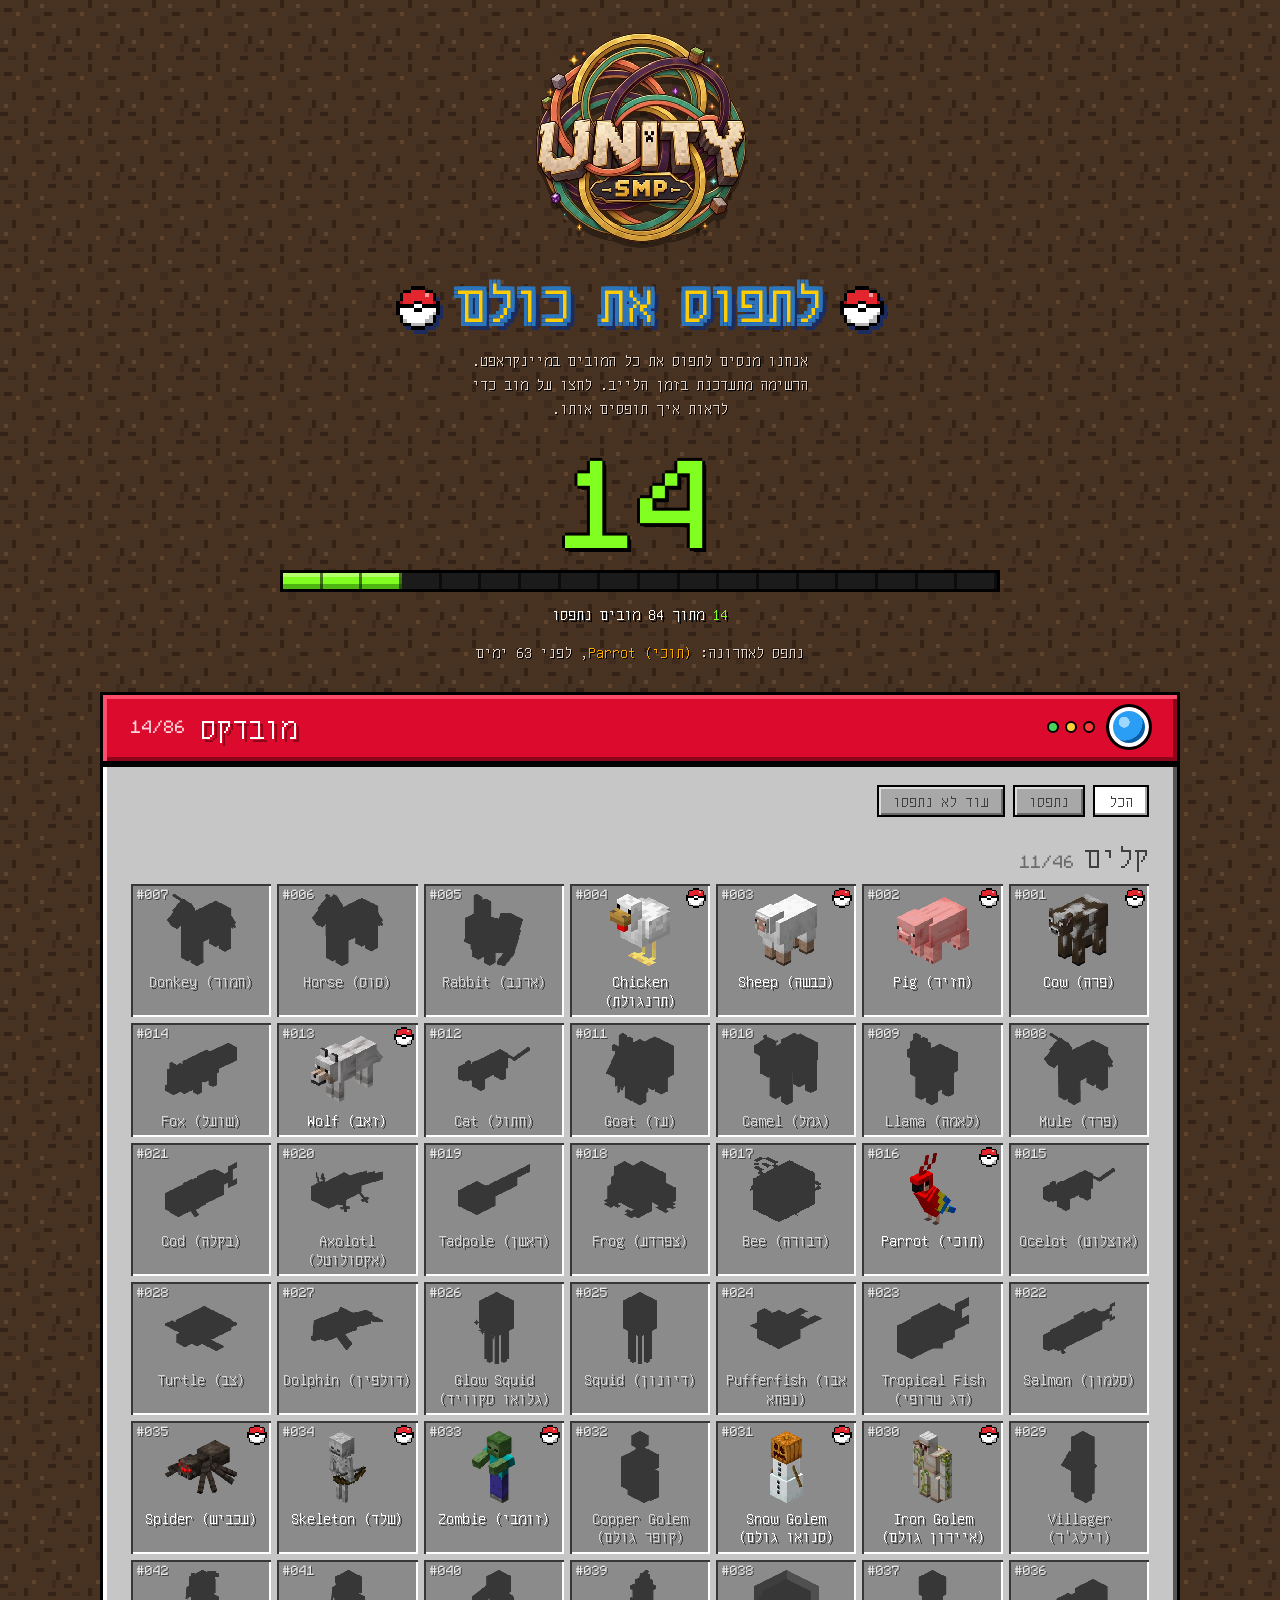
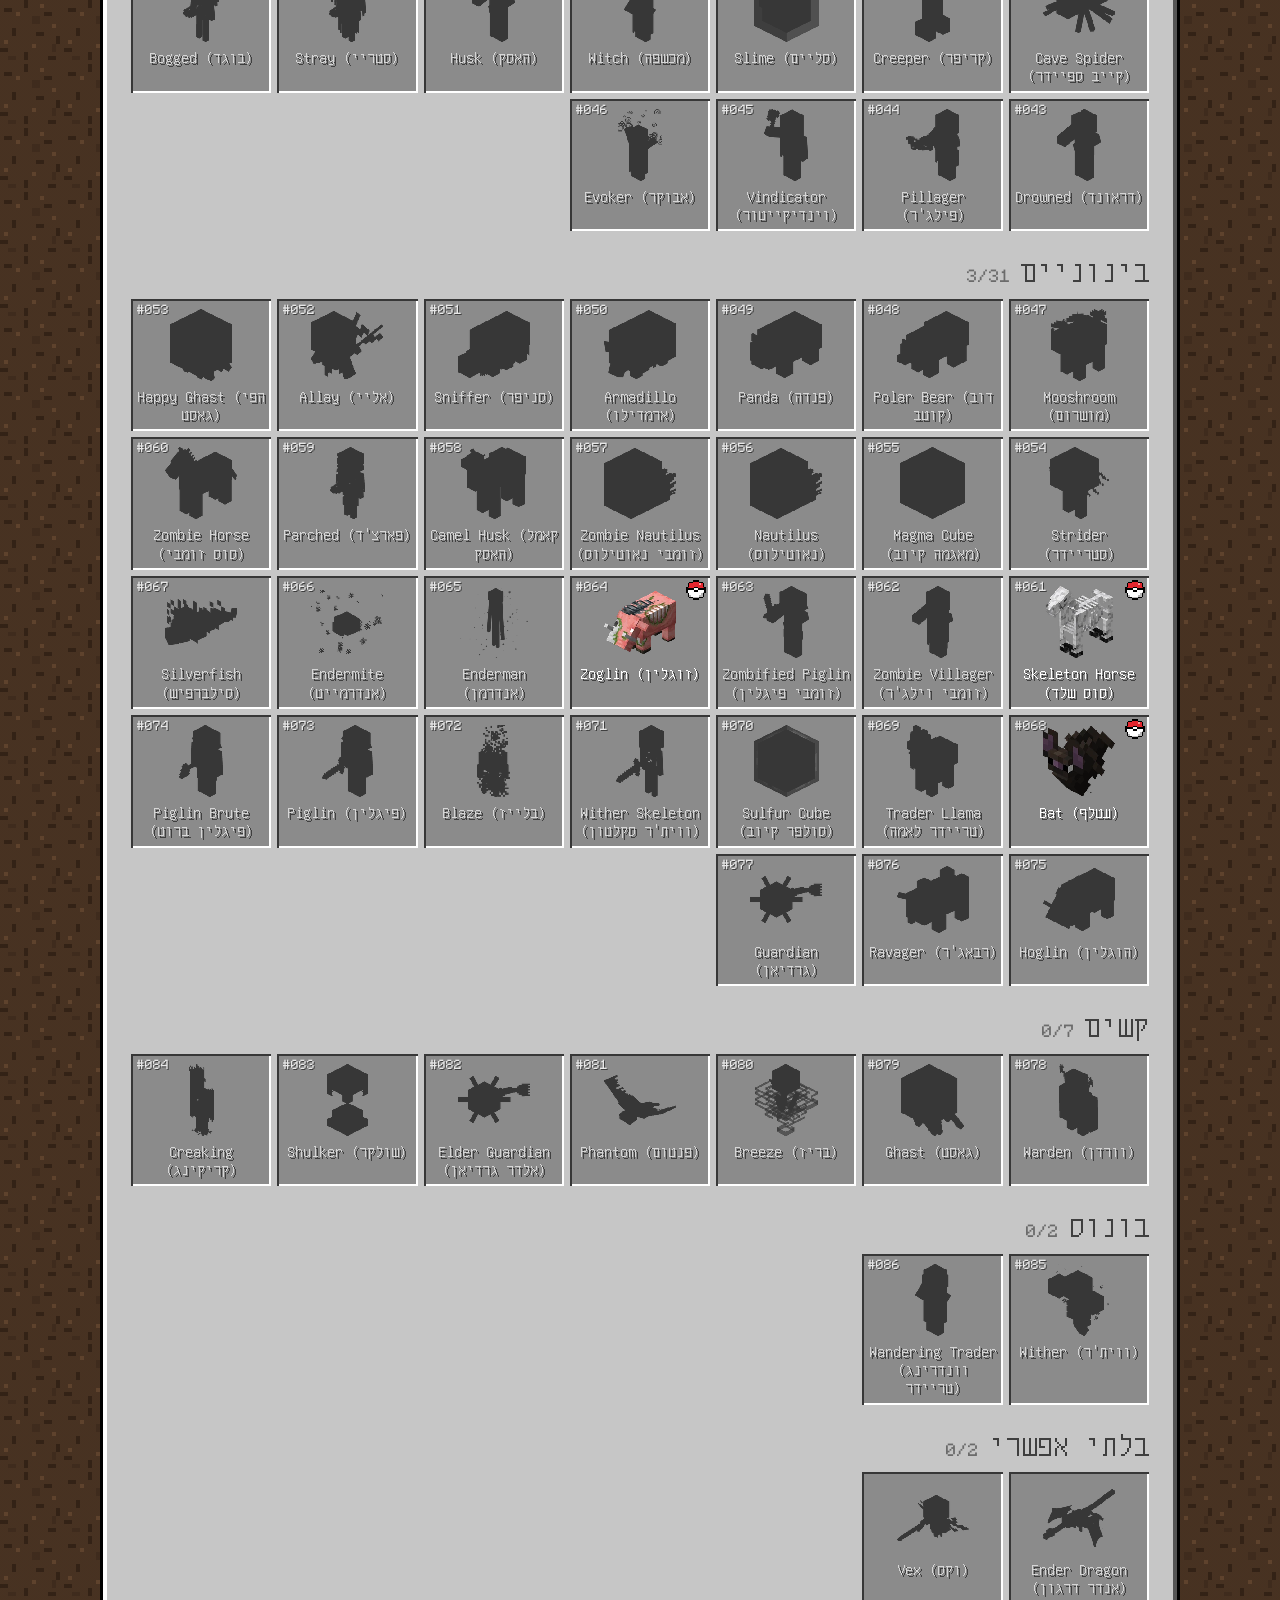
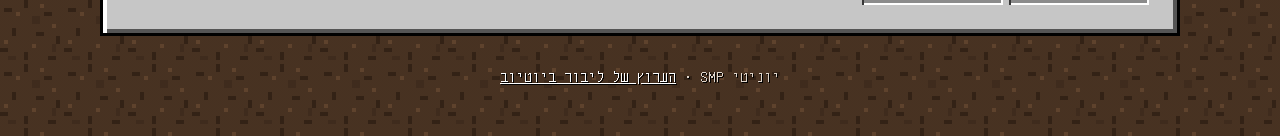
<file: docs/index.html>
<!doctype html>
<html lang="he" dir="rtl">
<head>
<meta charset="utf-8">
<meta name="viewport" content="width=device-width, initial-scale=1, viewport-fit=cover">
<title>לתפוס את כולם · יוניטי SMP</title>
<meta name="description" content="כל המובים במיינקראפט. הרשימה מתעדכנת בזמן הלייב.">
<link rel="icon" href="favicon.png">
<link rel="preload" href="fonts/unifont-he.woff2" as="font" type="font/woff2" crossorigin>
<link rel="stylesheet" href="fonts.css">
<link rel="stylesheet" href="mobs.css">
<style>
  :root {
    --dirt: #3a2a1e;
    --gui: #c6c6c6;
    --gui-hi: #ffffff;
    --gui-lo: #555555;
    --slot: #8b8b8b;
    --slot-lo: #373737;
    --ink: #3f3f3f;
    --xp: #80ff20;
    --xp-deep: #2f6b0c;
    --gold: #ffaa00;
    --tip: #100010;
    --tip-edge: #28007f;
    --poke-yellow: #ffcb05;
    --poke-blue: #2a75bb;
    --poke-navy: #1d2c5e;
    --dex-red: #dc0a2d;
    --dex-red-lo: #8b0618;
    --pixel: "Unifont", monospace;
    --digits: "Monocraft", "Unifont", monospace;
    --body: "Unifont", monospace;
  }
  * { box-sizing: border-box; }
  html { background: var(--dirt); }
  body {
    margin: 0;
    font: 400 16px/1.5 var(--body);
    color: #fff;
    font-synthesis: none;
    -webkit-font-smoothing: none;
    font-smooth: never;
    background-color: var(--dirt);
    /* darkened dirt, like the Minecraft options screen */
    background-image:
      linear-gradient(rgba(20,12,6,.55), rgba(20,12,6,.55)),
      url("data:image/svg+xml,%3Csvg xmlns='http://www.w3.org/2000/svg' viewBox='0 0 16 16' shape-rendering='crispEdges'%3E%3Crect width='16' height='16' fill='%23866043'/%3E%3Cg fill='%23593d29'%3E%3Crect x='1' y='2' width='2' height='1'/%3E%3Crect x='6' y='0' width='1' height='2'/%3E%3Crect x='11' y='3' width='2' height='1'/%3E%3Crect x='3' y='7' width='1' height='2'/%3E%3Crect x='9' y='8' width='2' height='1'/%3E%3Crect x='14' y='9' width='1' height='2'/%3E%3Crect x='0' y='12' width='2' height='1'/%3E%3Crect x='6' y='13' width='1' height='2'/%3E%3Crect x='12' y='14' width='2' height='1'/%3E%3C/g%3E%3Cg fill='%23b9855c'%3E%3Crect x='4' y='3' width='1' height='1'/%3E%3Crect x='13' y='6' width='1' height='1'/%3E%3Crect x='1' y='10' width='1' height='1'/%3E%3Crect x='8' y='11' width='1' height='1'/%3E%3Crect x='10' y='1' width='1' height='1'/%3E%3C/g%3E%3Cg fill='%23735139'%3E%3Crect x='8' y='4' width='2' height='2'/%3E%3Crect x='2' y='14' width='2' height='1'/%3E%3Crect x='13' y='11' width='1' height='2'/%3E%3C/g%3E%3C/svg%3E");
    background-size: auto, 64px 64px;
    image-rendering: pixelated;
    padding: max(24px, env(safe-area-inset-top)) 16px max(32px, env(safe-area-inset-bottom));
  }
  .wrap { max-width: 1080px; margin-inline: auto; }

  /* ---------- hero: the XP bar is the counter ---------- */
  header { text-align: center; padding-block: 0 28px; }
  .logo { display: block; width: min(240px, 60vw); height: auto; margin: 0 auto 4px; filter: drop-shadow(0 6px 0 rgba(0,0,0,.35)); }
  h1 {
    font: 400 56px/1.1 var(--pixel);
    margin: 0 0 16px;
    display: flex; align-items: center; justify-content: center; gap: 18px;
    color: var(--poke-yellow);
    /* Pokemon-logo look: yellow letters, thick blue pixel outline, navy drop */
    text-shadow:
      -4px 0 var(--poke-blue), 4px 0 var(--poke-blue), 0 -4px var(--poke-blue), 0 4px var(--poke-blue),
      -4px -4px var(--poke-blue), 4px -4px var(--poke-blue), -4px 4px var(--poke-blue), 4px 4px var(--poke-blue),
      7px 8px 0 var(--poke-navy), 4px 8px 0 var(--poke-navy), 8px 4px 0 var(--poke-navy);
  }
  h1 .ball { width: 44px; height: 44px; flex: none; filter: drop-shadow(3px 4px 0 var(--poke-navy)); }
  .lede { margin: 0 auto 28px; max-width: 46ch; color: #e0d6cc; text-shadow: 1px 1px 0 #000; }
  .level {
    font: 400 clamp(64px, 14vw, 112px)/1 var(--digits);
    color: var(--xp);
    text-shadow: -3px 0 #000, 3px 0 #000, 0 -3px #000, 0 3px #000, 4px 4px 0 #000;
    font-variant-numeric: tabular-nums;
  }
  .xp {
    position: relative;
    height: 22px;
    max-width: 720px;
    margin: 10px auto 10px;
    background: #1b1b1b;
    border: 3px solid #000;
    direction: ltr; /* fills left to right, like the game */
  }
  .xp-fill {
    height: 100%;
    width: var(--p, 0%);
    background: linear-gradient(#b5ff6b 0 25%, var(--xp) 25% 70%, #4fb512 70%);
    transition: width 1.4s cubic-bezier(.2,.8,.2,1);
  }
  .xp::after { /* segment notches */
    content: ""; position: absolute; inset: 0;
    background: repeating-linear-gradient(90deg, transparent 0 calc(100%/18 - 3px), rgba(0,0,0,.55) calc(100%/18 - 3px) calc(100%/18));
    pointer-events: none;
  }
  .count { margin: 0; text-shadow: 2px 2px 0 #000; }
  .count b { color: var(--xp); font-weight: 400; }
  .last { margin: 14px 0 0; color: #e0d6cc; text-shadow: 1px 1px 0 #000; min-height: 1.5em; }
  .last b { color: var(--gold); font-weight: 400; }

  /* ---------- inventory panel ---------- */
  .gui {
    background: var(--gui);
    color: var(--ink);
    border: 3px solid #000;
    box-shadow: inset 4px 4px 0 var(--gui-hi), inset -4px -4px 0 var(--gui-lo);
    padding: 20px clamp(12px, 3vw, 28px) 28px;
  }
  .gui { --pad: clamp(12px, 3vw, 28px); }
  .dex-top {
    display: flex; align-items: center; gap: 14px;
    margin: -20px calc(-1 * var(--pad)) 18px;
    padding: 12px var(--pad) 14px;
    background: var(--dex-red);
    box-shadow: inset 4px 4px 0 #ff4d6a, inset -4px -4px 0 var(--dex-red-lo);
    border-bottom: 6px solid #000;
    color: #fff;
  }
  .lens { /* the big blue Pokedex lens */
    width: 40px; height: 40px; flex: none;
    background: radial-gradient(circle at 35% 35%, #9fd8ff 0 18%, #2a9df4 19% 62%, #0a5ea8 63%);
    border: 4px solid #fff; outline: 3px solid #000; border-radius: 50%;
  }
  .dots { display: flex; gap: 6px; }
  .dots i { width: 12px; height: 12px; border: 2px solid #000; border-radius: 50%; }
  .dots i:nth-child(1) { background: #ff3b3b; } .dots i:nth-child(2) { background: #ffd23b; } .dots i:nth-child(3) { background: #47d45a; }
  .dex-top b { font: 400 32px/1 var(--pixel); text-shadow: 3px 3px 0 var(--dex-red-lo); margin-inline-start: auto; }
  .dex-top small { font: 400 16px var(--digits); color: #ffd6dc; }
  .tabs { display: flex; flex-wrap: wrap; gap: 8px; margin-bottom: 8px; }
  .tab {
    font: 400 16px var(--body);
    color: var(--ink);
    background: #a8a8a8;
    border: 2px solid #000;
    box-shadow: inset 2px 2px 0 #dcdcdc, inset -2px -2px 0 #6b6b6b;
    padding: 6px 14px;
    cursor: pointer;
  }
  .tab[aria-pressed="true"] { background: var(--gui-hi); box-shadow: inset -2px -2px 0 #a8a8a8; }
  .tab:focus-visible, .slot:focus-visible, a:focus-visible { outline: 3px solid var(--gold); outline-offset: 2px; }

  section { margin-top: 22px; }
  h2 {
    font: 400 32px/1.1 var(--pixel);
    margin: 0 0 10px;
    display: flex; align-items: baseline; gap: 10px;
  }
  h2 small { font: 400 16px var(--digits); color: #6b6b6b; }
  .grid {
    display: grid;
    grid-template-columns: repeat(auto-fill, minmax(128px, 1fr));
    gap: 6px;
  }
  .slot {
    display: grid; justify-items: center; align-content: start; gap: 6px;
    background: var(--slot);
    border: 0;
    box-shadow: inset 2px 2px 0 var(--slot-lo), inset -2px -2px 0 var(--gui-hi);
    padding: 10px 4px 8px;
    color: #fff;
    font: 400 16px/1.15 var(--body);
    text-shadow: 2px 2px 0 #3f3f3f;
    cursor: pointer;
    min-height: 104px;
  }
  .slot:hover, .slot[aria-current="true"] { background: #a6a6a6; }
  .slot .name { text-align: center; overflow-wrap: anywhere; }
  .slot:not(.got) .name { color: #d6d6d6; }
  .slot { position: relative; }
  .slot .mob { --w: 72px; }
  .slot .no { position: absolute; top: 4px; left: 6px; font: 400 12px/1 var(--digits); color: #e8e8e8; text-shadow: 1px 1px 0 #3f3f3f; direction: ltr; }
  .slot .mark { position: absolute; top: 4px; right: 4px; width: 20px; height: 20px; }
  .empty { color: #6b6b6b; margin: 6px 0 0; }

  /* ---------- inspector: Minecraft tooltip ---------- */
  .tip {
    position: sticky; bottom: 12px;
    margin-top: 22px;
    background: var(--tip);
    color: #fff;
    border: 3px solid #000;
    box-shadow: inset 0 0 0 3px var(--tip-edge);
    padding: 14px 18px;
    display: grid; grid-template-columns: auto 1fr; gap: 4px 16px; align-items: center;
  }
  .tip .mob { --w: 96px; grid-column: 1; grid-row: 1 / span 4; }
  .tip h3 .no { font: 400 24px var(--digits); color: #aaaaaa; margin-inline-end: 10px; }
  .badges { display: flex; flex-wrap: wrap; gap: 8px; }
  .badge { font: 400 16px/1 var(--body); color: #fff; padding: 5px 10px 4px; border: 2px solid #000; box-shadow: inset 0 -3px 0 rgba(0,0,0,.3); text-shadow: 1px 1px 0 rgba(0,0,0,.6); }
  .badge.overworld { background: #5aa83b; } .badge.nether { background: #b02e26; } .badge.end { background: #8a3fb3; }
  .badge.t1 { background: #3c8527; } .badge.t2 { background: #c99a06; } .badge.t3 { background: #d0532c; } .badge.t4 { background: #4a6fd6; } .badge.t0 { background: #5a4a3e; }
  .tip > :not(.mob) { grid-column: 2; }
  .tip h3 { margin: 0; font: 400 32px/1.2 var(--pixel); }
  .tip[hidden] { display: none; }
  .tip p { margin: 0; color: #d0c8ff; }
  .tip .st { color: #aaaaaa; }
  .tip .st.got { color: var(--xp); }
  .tip .how { color: #fff; }

  footer { text-align: center; margin-top: 28px; color: #e0d6cc; text-shadow: 1px 1px 0 #000; }
  footer a { color: #fff; }

  @media (max-width: 480px) {
    .grid { grid-template-columns: repeat(auto-fill, minmax(104px, 1fr)); }
    h1 { font-size: 34px; gap: 10px; }
    h1 .ball { width: 28px; height: 28px; }
    .tip .mob { --w: 64px; }
  }
  @media (prefers-reduced-motion: reduce) { .xp-fill { transition: none; } }
</style>
</head>
<body>
<div class="wrap">
  <header>
    <img class="logo" src="unity-logo.webp" width="475" height="480" alt="Unity SMP">
    <h1><span class="ball" data-ball></span>לתפוס את כולם<span class="ball" data-ball></span></h1>
    <p class="lede">אנחנו מנסים לתפוס את כל המובים במיינקראפט. הרשימה מתעדכנת בזמן הלייב. לחצו על מוב כדי לראות איך תופסים אותו.</p>
    <div class="level" id="level" aria-hidden="true">0</div>
    <div class="xp" role="progressbar" aria-label="מובים שנתפסו" aria-valuemin="0" id="xp"><div class="xp-fill"></div></div>
    <p class="count" id="count">טוען…</p>
    <p class="last" id="last"></p>
  </header>

  <main class="gui">
    <div class="dex-top" aria-hidden="true">
      <span class="lens"></span>
      <span class="dots"><i></i><i></i><i></i></span>
      <b>מובדקס</b>
      <small id="dexcount"></small>
    </div>
    <div class="tabs" role="group" aria-label="סינון">
      <button class="tab" data-f="all" aria-pressed="true">הכל</button>
      <button class="tab" data-f="got" aria-pressed="false">נתפסו</button>
      <button class="tab" data-f="missing" aria-pressed="false">עוד לא נתפסו</button>
    </div>
    <div id="sections"></div>
    <div class="tip" id="tip" aria-live="polite" hidden></div>
  </main>

  <footer>
    <p>יוניטי SMP · <a id="yt" href="https://www.youtube.com/@livourmana">הערוץ של ליבור ביוטיוב</a></p>
  </footer>
</div>

<script src="mobs.js"></script>
<script>
document.querySelectorAll("[data-ball]").forEach(b => b.innerHTML = BALL_SVG);
const WINGS = { overworld: "אוברוורלד", nether: "נת'ר", end: "אנד" };
const LEVEL = { 1: "קל", 2: "בינוני", 3: "קשה", 4: "בונוס", 0: "בלתי אפשרי" };
const TIERS = [
  [1, "קלים"], [2, "בינוניים"], [3, "קשים"], [4, "בונוס"], [0, "בלתי אפשרי"],
];
const rtf = new Intl.RelativeTimeFormat("he", { numeric: "auto" });
let state = null, filter = "all", selected = null;

function ago(iso) {
  const s = (new Date(iso) - Date.now()) / 1000;
  const [v, u] = Math.abs(s) < 60 ? [s, "second"] : Math.abs(s) < 3600 ? [s / 60, "minute"]
    : Math.abs(s) < 86400 ? [s / 3600, "hour"] : [s / 86400, "day"];
  return rtf.format(Math.round(v), u);
}

function render() {
  const mobs = state.mobs;
  const goal = mobs.filter(m => m.tier >= 1 && m.tier <= 3);
  const got = goal.filter(m => m.caught).length;
  const pct = goal.length ? (got / goal.length) * 100 : 0;
  document.getElementById("level").textContent = got;
  const xp = document.getElementById("xp");
  xp.setAttribute("aria-valuemax", goal.length);
  xp.setAttribute("aria-valuenow", got);
  requestAnimationFrame(() => xp.style.setProperty("--p", pct + "%"));
  document.getElementById("count").innerHTML = `<b>${got}</b> מתוך ${goal.length} מובים נתפסו`;
  const dex = mobs.filter(m => m.tier !== 0); // impossible mobs are not in the Mobdex count
  document.getElementById("dexcount").textContent = `${dex.filter(m => m.caught).length}/${dex.length}`;
  const last = mobs.find(m => m.id === state.last_caught && m.caught);
  document.getElementById("last").innerHTML = last
    ? `נתפס לאחרונה: <b><bdi dir="ltr">${label(last)}</bdi></b>, ${ago(last.caught_at)}` : "עוד לא נתפס אף מוב. הלייב מתחיל בקרוב.";
  if (state.channel_url) document.getElementById("yt").href = state.channel_url;

  const host = document.getElementById("sections");
  host.innerHTML = "";
  for (const [tier, heading] of TIERS) {
    const all = mobs.filter(m => m.tier === tier);
    const shown = all.filter(m => filter === "all" || (filter === "got") === m.caught);
    const sec = document.createElement("section");
    const n = all.filter(m => m.caught).length;
    sec.innerHTML = `<h2>${heading} <small>${n}/${all.length}</small></h2>`;
    if (!shown.length) {
      if (filter !== "all") continue;
    }
    const grid = document.createElement("div");
    grid.className = "grid";
    for (const m of shown) {
      const b = document.createElement("button");
      b.className = "slot" + (m.caught ? " got" : "");
      b.setAttribute("aria-label", `${label(m)}, ${m.caught ? "נתפס" : "עוד לא נתפס"}`);
      if (selected === m.id) b.setAttribute("aria-current", "true");
      b.insertAdjacentHTML("beforeend", `<span class="no">${dexNo(m)}</span>`);
      if (m.caught) b.insertAdjacentHTML("beforeend", `<span class="mark">${BALL_SVG}</span>`);
      b.append(makeMob(m, !m.caught));
      b.insertAdjacentHTML("beforeend", `<span class="name" dir="ltr">${label(m)}</span>`);
      b.addEventListener("click", () => select(m.id));
      b.addEventListener("mouseenter", () => showTip(m));
      b.addEventListener("focus", () => showTip(m));
      grid.append(b);
    }
    sec.append(grid);
    host.append(sec);
  }
  if (!host.children.length) host.innerHTML = '<p class="empty">אין כאן מובים עדיין.</p>';
  const cur = mobs.find(m => m.id === selected);
  if (cur) showTip(cur);
}

// Mobdex number: position in the master list, fixed for the whole stream. Impossible mobs get none.
function dexNo(m) {
  if (m.tier === 0) return "";
  return "#" + String(state.mobs.filter(x => x.tier !== 0).indexOf(m) + 1).padStart(3, "0");
}

function select(id) {
  selected = id;
  document.querySelectorAll(".slot[aria-current]").forEach(s => s.removeAttribute("aria-current"));
  render();
}

function showTip(m) {
  const tip = document.getElementById("tip");
  tip.innerHTML = "";
  tip.append(makeMob(m, !m.caught));
  tip.insertAdjacentHTML("beforeend", `
    <h3><bdi dir="ltr"><span class="no">${dexNo(m)}</span>${label(m)}</bdi></h3>
    <p class="badges"><span class="badge ${m.wing}">${WINGS[m.wing] || m.wing}</span><span class="badge t${m.tier}">${LEVEL[m.tier]}</span></p>
    <p class="st ${m.caught ? "got" : ""}">${m.caught ? "נתפס " + ago(m.caught_at) : "עוד לא נתפס"}</p>
    <p class="how">איך תופסים: ${m.how}</p>`);
  tip.hidden = false;
}

document.querySelectorAll(".tab").forEach(t => t.addEventListener("click", () => {
  filter = t.dataset.f;
  document.querySelectorAll(".tab").forEach(x => x.setAttribute("aria-pressed", x === t));
  render();
}));

async function load() {
  try {
    const r = await fetch("catch.json?t=" + Date.now(), { cache: "no-store" });
    if (!r.ok) throw new Error(r.status);
    const next = await r.json();
    if (!state || next.updated !== state.updated) { state = next; render(); }
  } catch (e) {
    if (!state) document.getElementById("count").textContent = "לא הצלחנו לטעון את הרשימה. נסו לרענן את הדף.";
  }
}
load();
setInterval(load, 20000);
</script>
</body>
</html>
</file>
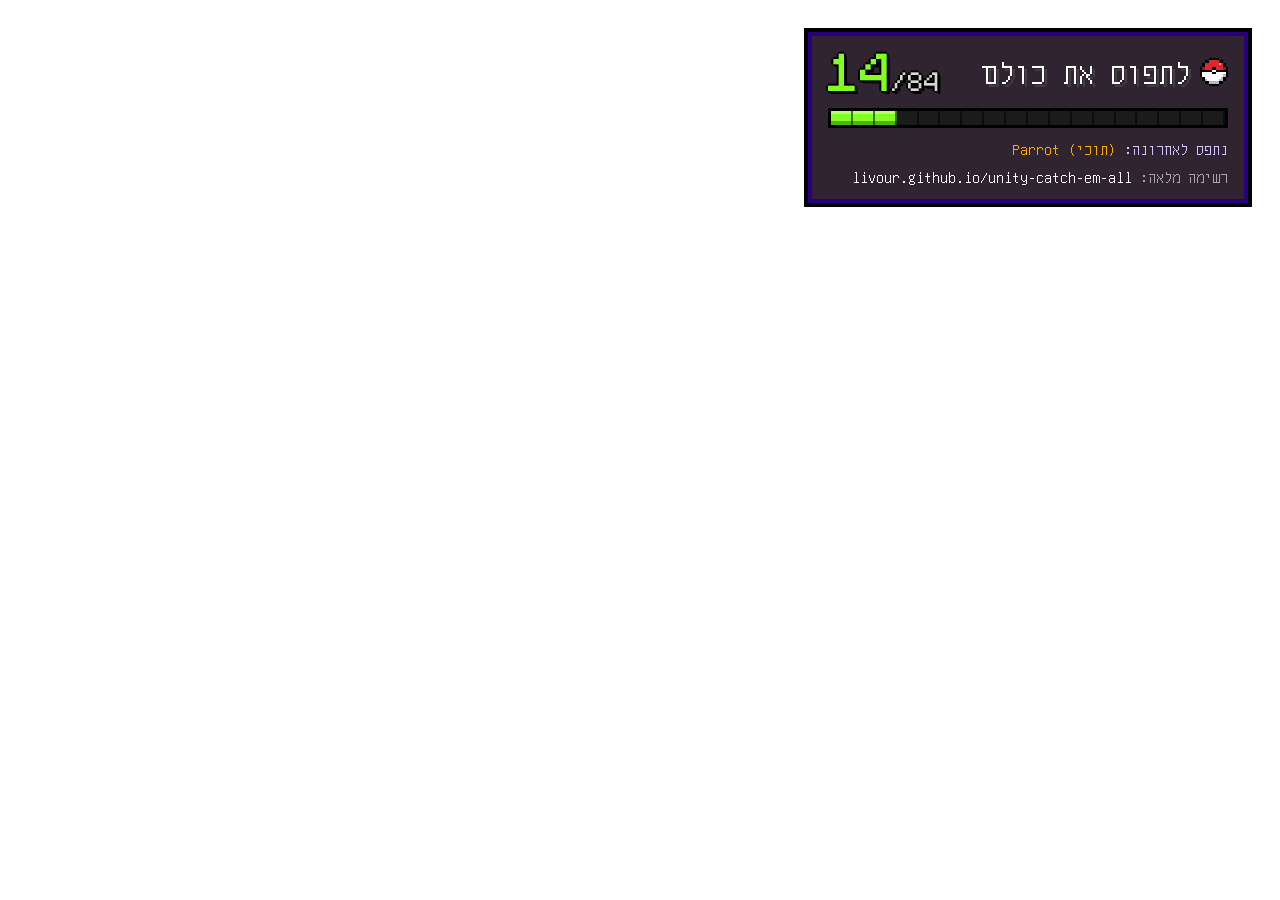
<file: docs/overlay.html>
<!doctype html>
<html lang="he" dir="rtl">
<head>
<meta charset="utf-8">
<title>לתפוס את כולם: overlay</title>
<link rel="stylesheet" href="fonts.css">
<link rel="stylesheet" href="mobs.css">
<style>
  /* OBS browser source: 1920x1080, transparent background */
  html, body { margin: 0; background: transparent; overflow: hidden; }
  body { font: 400 16px/1.4 "Unifont", monospace; color: #fff; font-synthesis: none; -webkit-font-smoothing: none; }
  .hud {
    position: fixed; top: 28px; right: 28px;
    width: 400px;
    background: rgba(16, 0, 16, .86);
    border: 4px solid #000;
    box-shadow: inset 0 0 0 4px #28007f;
    padding: 16px 20px 14px;
    transform-origin: top right;
    transform: scale(var(--scale, 1));
  }
  .row { display: flex; align-items: center; gap: 14px; }
  .title { font: 400 32px/1 "Unifont", monospace; flex: 1; text-shadow: 3px 3px 0 #3f3f3f; }
  .num {
    font: 400 48px/1 "Monocraft", "Unifont", monospace;
    color: #80ff20; direction: ltr;
    text-shadow: -2px 0 #000, 2px 0 #000, 0 -2px #000, 0 2px #000, 3px 3px 0 #000;
  }
  .num small { font-size: 24px; color: #d6d6d6; }
  .xp { height: 14px; margin: 12px 0 10px; background: #1b1b1b; border: 3px solid #000; direction: ltr; position: relative; }
  .xp i { display: block; height: 100%; width: 0; background: linear-gradient(#b5ff6b 0 25%, #80ff20 25% 70%, #4fb512 70%); transition: width 1.2s cubic-bezier(.2,.8,.2,1); }
  .xp::after { content: ""; position: absolute; inset: 0; background: repeating-linear-gradient(90deg, transparent 0 calc(100%/18 - 2px), rgba(0,0,0,.55) calc(100%/18 - 2px) calc(100%/18)); }
  .last { font-size: 16px; color: #d0c8ff; }
  .last b { color: #ffaa00; font-weight: 400; }
  .url { margin-top: 6px; font-size: 16px; color: #aaa; }
  .url bdi { color: #fff; }

  .ball { display: block; image-rendering: pixelated; }
  .title { display: flex; align-items: center; gap: 10px; }
  .title .ball { width: 28px; height: 28px; }

  /* catch card: silhouette -> Pokeball throw -> 3 wobbles -> click -> reveal */
  .card {
    position: fixed; top: 250px; right: 28px;
    display: flex; align-items: center; gap: 18px;
    background: rgba(16, 0, 16, .92);
    border: 4px solid #000; box-shadow: inset 0 0 0 4px #ffaa00;
    padding: 16px 24px 16px 28px;
    transform: translateX(130%);
  }
  .stage { position: relative; width: 140px; height: 140px; flex: none; }
  #cmob { position: absolute; inset: 0; display: grid; place-items: center; }
  #cmob .mob { --w: 128px; }
  .stage .ball { position: absolute; width: 72px; height: 72px; left: 34px; top: 34px; opacity: 0; transform-origin: 50% 90%; }
  .star { position: absolute; left: 64px; top: 64px; width: 12px; height: 12px; opacity: 0;
    background: linear-gradient(#fff, #fff) center / 4px 12px no-repeat, linear-gradient(#ffe066, #ffe066) center / 12px 4px no-repeat; }
  .txt { min-width: 220px; }
  .txt > * { opacity: 0; }
  .card .k { font: 400 32px/1 "Unifont", monospace; color: #ffaa00; }
  .card .n { font: 400 48px/1.1 "Unifont", monospace; }
  .card .e { font-size: 32px; color: #aaa; }
</style>
</head>
<body>
<div class="hud">
  <div class="row">
    <div class="title"><span class="ball" data-ball></span>לתפוס את כולם</div>
    <div class="num"><span id="got">0</span><small>/<span id="goal">84</span></small></div>
  </div>
  <div class="xp"><i id="bar"></i></div>
  <div class="last" id="last">הלייב מתחיל. עוד לא נתפס אף מוב.</div>
  <div class="url" id="url"></div>
</div>
<div class="card" id="card" aria-live="polite">
  <div class="stage" id="stage">
    <span id="cmob"></span>
    <span class="ball" id="ball" data-ball></span>
  </div>
  <div class="txt"><div class="k">נתפס!</div><div class="n" id="cname"></div><div class="e" id="che"></div></div>
</div>

<script src="mobs.js"></script>
<script>
const params = new URLSearchParams(location.search);
if (params.get("scale")) document.documentElement.style.setProperty("--scale", params.get("scale"));
let seen = null, queue = [], playing = false;
const demo = params.get("demo");

document.querySelectorAll("[data-ball]").forEach(b => b.innerHTML = BALL_SVG);
const stage = document.getElementById("stage");
const stars = [0, 60, 120, 180, 240, 300].map(a => {
  const s = document.createElement("span");
  s.className = "star"; s.dataset.a = a; stage.append(s); return s;
});

function paint(s) {
  const goal = s.mobs.filter(m => m.tier >= 1 && m.tier <= 3);
  const got = goal.filter(m => m.caught).length;
  document.getElementById("got").textContent = got;
  document.getElementById("goal").textContent = goal.length;
  document.getElementById("bar").style.width = (goal.length ? got / goal.length * 100 : 0) + "%";
  const last = s.mobs.find(m => m.id === s.last_caught && m.caught);
  document.getElementById("last").innerHTML = last ? `נתפס לאחרונה: <b><bdi dir="ltr">${label(last)}</bdi></b>` : "הלייב מתחיל. עוד לא נתפס אף מוב.";
  document.getElementById("url").innerHTML = s.site_url ? `רשימה מלאה: <bdi dir="ltr">${s.site_url.replace(/^https?:\/\//, "").replace(/\/$/, "")}</bdi>` : "";

  // Every mob newly caught since the last poll gets its own animation, oldest first.
  // First poll only remembers what is already caught. Undo removes it, so a re-catch animates again.
  const caught = s.mobs.filter(m => m.caught);
  if (seen) queue.push(...caught.filter(m => !seen.has(m.id)).sort((a, b) => a.caught_at.localeCompare(b.caught_at)));
  else if (demo) queue.push(...s.mobs.filter(m => m.id === demo));
  seen = new Set(caught.map(m => m.id));
  run();
}

async function run() {
  if (playing) return;
  playing = true;
  while (queue.length) await play(queue.shift());
  playing = false;
}

const wait = ms => new Promise(r => setTimeout(r, ms));
const anim = (el, frames, ms, opts = {}) => el.animate(frames, { duration: ms, fill: "forwards", easing: "ease-out", ...opts }).finished;

async function play(m) {
  const card = document.getElementById("card"), ball = document.getElementById("ball"), box = document.getElementById("cmob");
  const txt = [...card.querySelectorAll(".txt > *")];
  card.getAnimations({ subtree: true }).forEach(a => a.cancel());
  box.replaceChildren(makeMob(m, true));
  const mob = box.firstChild;
  document.getElementById("cname").textContent = m.en;
  document.getElementById("che").textContent = `(${m.he})`;

  card.classList.add("show");
  await anim(card, [{ transform: "translateX(130%)" }, { transform: "translateX(0)" }], 450, { easing: "cubic-bezier(.2,1.4,.4,1)" });
  await wait(900);
  // throw: arc in from the left, spinning
  await anim(ball, [
    { opacity: 1, transform: "translate(-420px, -40px) rotate(0)" },
    { opacity: 1, transform: "translate(-210px, -230px) rotate(-360deg)", offset: .5 },
    { opacity: 1, transform: "translate(0, 0) rotate(-720deg)" }], 600, { easing: "linear" });
  // the mob turns white and is pulled into the ball
  await anim(mob, [
    { filter: "brightness(0)", opacity: .6, transform: "scale(1)" },
    { filter: "brightness(0) invert(1)", opacity: 1, transform: "scale(1)", offset: .35 },
    { filter: "brightness(0) invert(1)", opacity: 0, transform: "scale(0)" }], 400, { easing: "ease-in" });
  for (let i = 0; i < 3; i++) {
    await anim(ball, [{ opacity: 1, transform: "rotate(0)" }, { opacity: 1, transform: "rotate(-22deg)" },
      { opacity: 1, transform: "rotate(22deg)" }, { opacity: 1, transform: "rotate(0)" }], 450, { easing: "ease-in-out" });
    await wait(200);
  }
  // click
  stars.forEach(s => {
    const a = s.dataset.a * Math.PI / 180, x = Math.cos(a) * 70, y = Math.sin(a) * 70;
    anim(s, [{ opacity: 1, transform: "translate(0,0) scale(1)" }, { opacity: 0, transform: `translate(${x}px, ${y}px) scale(.4)` }], 500);
  });
  await anim(ball, [{ opacity: 1, transform: "scale(1)" }, { opacity: 1, transform: "scale(1.15)" }, { opacity: 1, transform: "scale(1)" }], 500);
  // reveal in color
  box.replaceChildren(makeMob(m, false));
  anim(ball, [{ opacity: 1, transform: "scale(1)" }, { opacity: 0, transform: "scale(.3)" }], 250);
  anim(box.firstChild, [{ transform: "scale(0)" }, { transform: "scale(1.15)", offset: .7 }, { transform: "scale(1)" }], 400);
  txt.forEach((t, i) => anim(t, [{ opacity: 0, transform: "translateY(8px)" }, { opacity: 1, transform: "translateY(0)" }], 300, { delay: i * 120 }));
  await wait(400 + 2600);
  await anim(card, [{ transform: "translateX(0)" }, { transform: "translateX(130%)" }], 450, { easing: "ease-in" });
  card.classList.remove("show");
}

async function tick() {
  try {
    const r = await fetch("catch.json?t=" + Date.now(), { cache: "no-store" });
    if (r.ok) paint(await r.json());
  } catch (e) { /* keep last state on screen */ }
}
tick();
setInterval(tick, 1000);
</script>
</body>
</html>
</file>
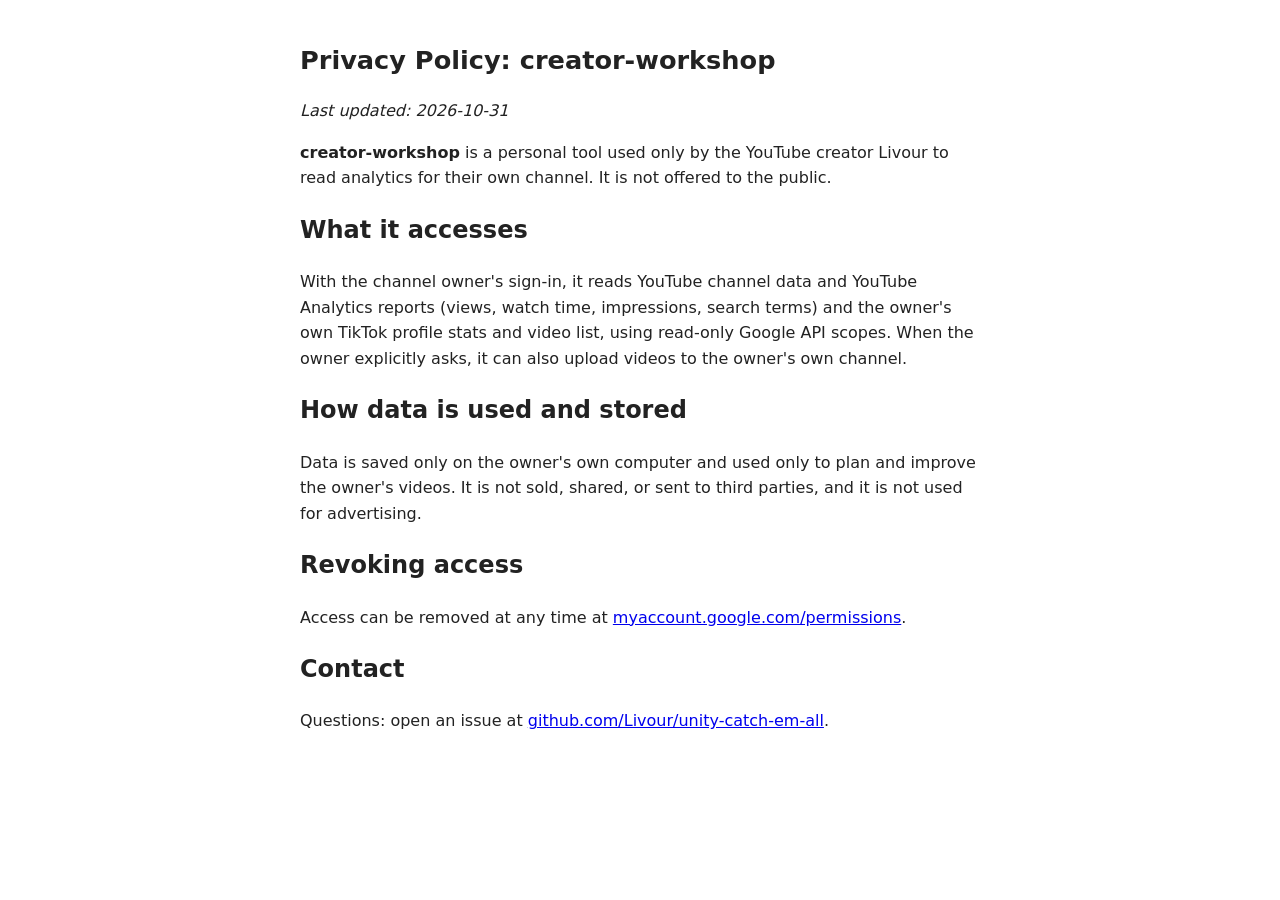
<file: docs/privacy.html>
<!doctype html>
<html lang="en">
<head>
<meta charset="utf-8">
<meta name="viewport" content="width=device-width, initial-scale=1">
<title>Privacy Policy · Livour creator-workshop</title>
<link rel="icon" href="favicon.png">
<style>
  body { font-family: system-ui, sans-serif; max-width: 680px; margin: 40px auto; padding: 0 16px; line-height: 1.6; color: #222; }
  h1 { font-size: 1.6em; }
</style>
</head>
<body>
<h1>Privacy Policy: creator-workshop</h1>
<p><em>Last updated: 2026-10-31</em></p>
<p><strong>creator-workshop</strong> is a personal tool used only by the YouTube creator Livour to read analytics for their own channel. It is not offered to the public.</p>
<h2>What it accesses</h2>
<p>With the channel owner's sign-in, it reads YouTube channel data and YouTube Analytics reports (views, watch time, impressions, search terms) and the owner's own TikTok profile stats and video list, using read-only Google API scopes. When the owner explicitly asks, it can also upload videos to the owner's own channel.</p>
<h2>How data is used and stored</h2>
<p>Data is saved only on the owner's own computer and used only to plan and improve the owner's videos. It is not sold, shared, or sent to third parties, and it is not used for advertising.</p>
<h2>Revoking access</h2>
<p>Access can be removed at any time at <a href="https://myaccount.google.com/permissions">myaccount.google.com/permissions</a>.</p>
<h2>Contact</h2>
<p>Questions: open an issue at <a href="https://github.com/Livour/unity-catch-em-all/issues">github.com/Livour/unity-catch-em-all</a>.</p>
</body>
</html>
</file>
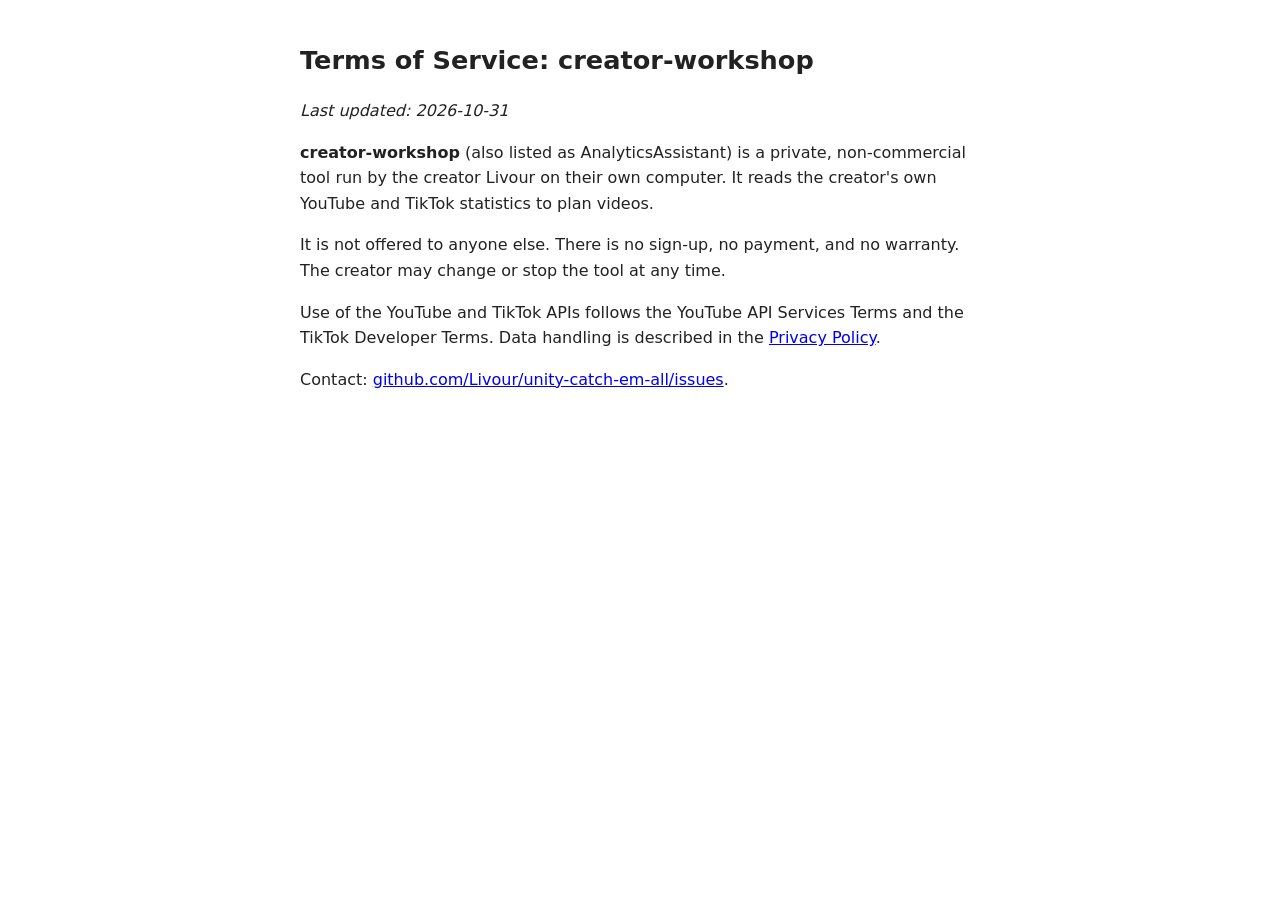
<file: docs/terms.html>
<!doctype html>
<html lang="en">
<head>
<meta charset="utf-8">
<meta name="viewport" content="width=device-width, initial-scale=1">
<title>Terms of Service · Livour creator-workshop</title>
<link rel="icon" href="favicon.png">
<style>
  body { font-family: system-ui, sans-serif; max-width: 680px; margin: 40px auto; padding: 0 16px; line-height: 1.6; color: #222; }
  h1 { font-size: 1.6em; }
</style>
</head>
<body>
<h1>Terms of Service: creator-workshop</h1>
<p><em>Last updated: 2026-10-31</em></p>
<p><strong>creator-workshop</strong> (also listed as AnalyticsAssistant) is a private, non-commercial tool run by the creator Livour on their own computer. It reads the creator's own YouTube and TikTok statistics to plan videos.</p>
<p>It is not offered to anyone else. There is no sign-up, no payment, and no warranty. The creator may change or stop the tool at any time.</p>
<p>Use of the YouTube and TikTok APIs follows the YouTube API Services Terms and the TikTok Developer Terms. Data handling is described in the <a href="privacy.html">Privacy Policy</a>.</p>
<p>Contact: <a href="https://github.com/Livour/unity-catch-em-all/issues">github.com/Livour/unity-catch-em-all/issues</a>.</p>
</body>
</html>
</file>
<file: docs/fonts.css>
/* Minecraft-style pixel fonts, self-hosted and subset to the characters the site uses.
   Unifont: the font Minecraft itself uses for Hebrew and other Unicode text (GNU Unifont, OFL-1.1).
   Monocraft: Minecraft-inspired Latin font (IdreesInc/Monocraft, OFL-1.1), used for numbers.
   Pixel fonts stay sharp at multiples of 16px (Unifont's grid). */
@font-face {
  font-family: "Unifont";
  src: url("fonts/unifont-he.woff2") format("woff2");
  font-display: swap;
}
@font-face {
  font-family: "Monocraft";
  src: url("fonts/monocraft.woff2") format("woff2");
  font-display: swap;
}
</file>
<file: docs/mobs.css>
/* Mob renders from the Minecraft Wiki (docs/mobs/<id>.webp).
   Not caught yet = black silhouette; caught = full color. */
.mob {
  display: block;
  width: var(--w, 64px);
  height: var(--w, 64px);
  object-fit: contain;
  flex: none;
}
.mob.unknown { filter: brightness(0); opacity: .6; }
</file>
